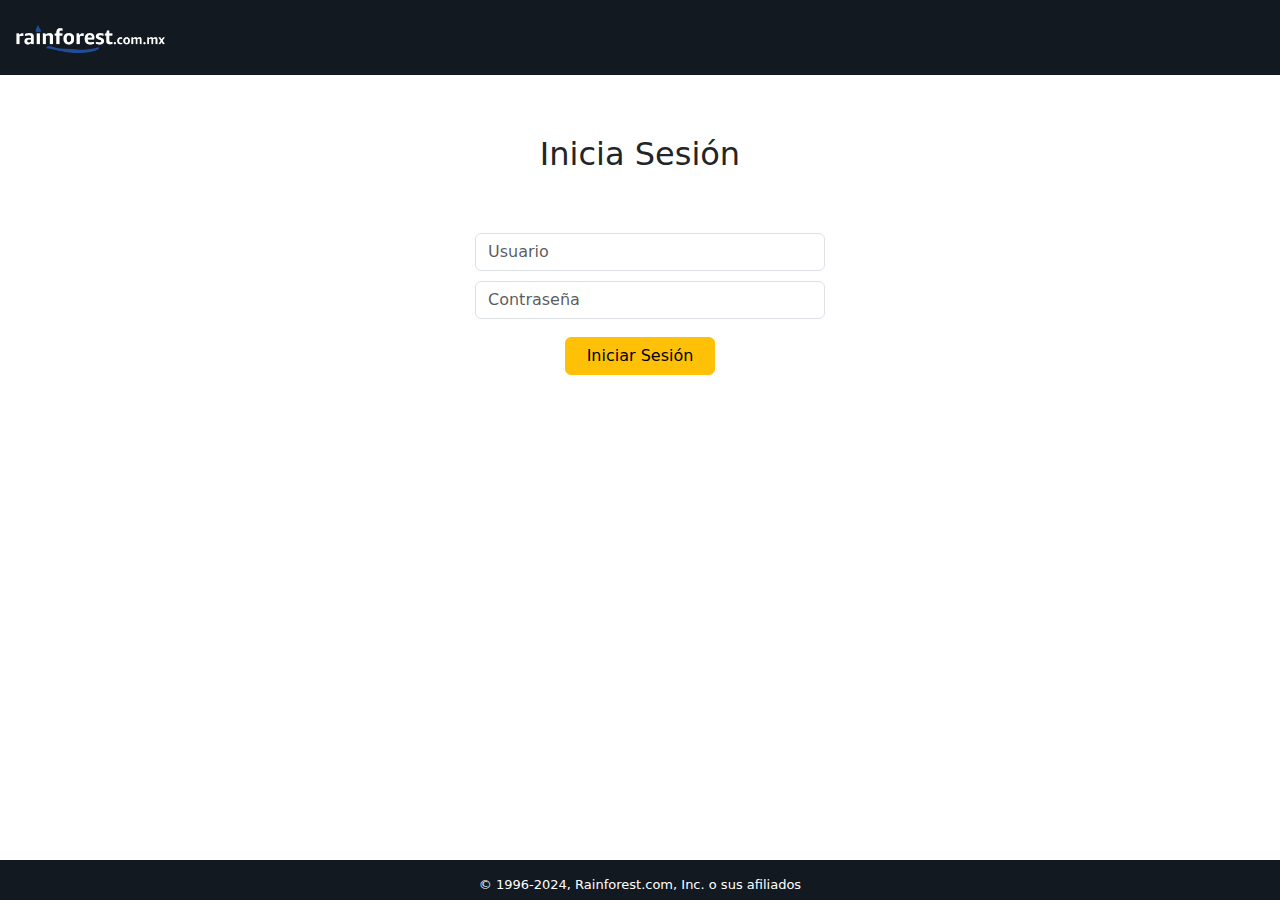
<file: index.html>
<!DOCTYPE html>
<html lang="en">

<head>
    <meta charset="UTF-8">
    <script src="js/loginScript.js"></script>
    <meta name="viewport" content="width=device-width, initial-scale=1.0">
    <title>Carrito</title>
    <link rel="stylesheet" href="css/checkoutStyles.css">
    <link rel="stylesheet" href="css/styles.css">
    <link rel="stylesheet" href="css/loginStyles.css">
    <link href="https://cdn.jsdelivr.net/npm/bootstrap@5.3.3/dist/css/bootstrap.min.css" rel="stylesheet"
        integrity="sha384-QWTKZyjpPEjISv5WaRU9OFeRpok6YctnYmDr5pNlyT2bRjXh0JMhjY6hW+ALEwIH" crossorigin="anonymous">
    <script src="https://cdn.jsdelivr.net/npm/bootstrap@5.3.3/dist/js/bootstrap.bundle.min.js"
        integrity="sha384-YvpcrYf0tY3lHB60NNkmXc5s9fDVZLESaAA55NDzOxhy9GkcIdslK1eN7N6jIeHz"
        crossorigin="anonymous"></script>
</head>

<body>
    <nav class="navbar justify-content-between navbar-custom">
        <a class="navbar-brand" href="index.html"><img src="img/rainforestw.png" alt=""></a>

    </nav>
    <div class="container">
        <center>
            <form id="loginArea">
                <h2>Inicia Sesión</h2>
                <input id="userInput" class="form-control" type="search" name="user" autocomplete="username" class="form-control" placeholder="Usuario">
                <input id="passwordInput" type="password" name="password" autocomplete="current-password" class="form-control" placeholder="Contraseña">
                <button id="loginButton" class="btn btn-warning mt-2">Iniciar Sesión</button>
            </form>
            <div id="errorArea" style="display: none;" class="alert alert-danger" role="alert">
                This is a danger alert—check it out!
            </div>
        </center>
    </div>




    <div id="foot">
        <footer>© 1996-2024, Rainforest.com, Inc. o sus afiliados</footer>
    </div>
</body>
</file>
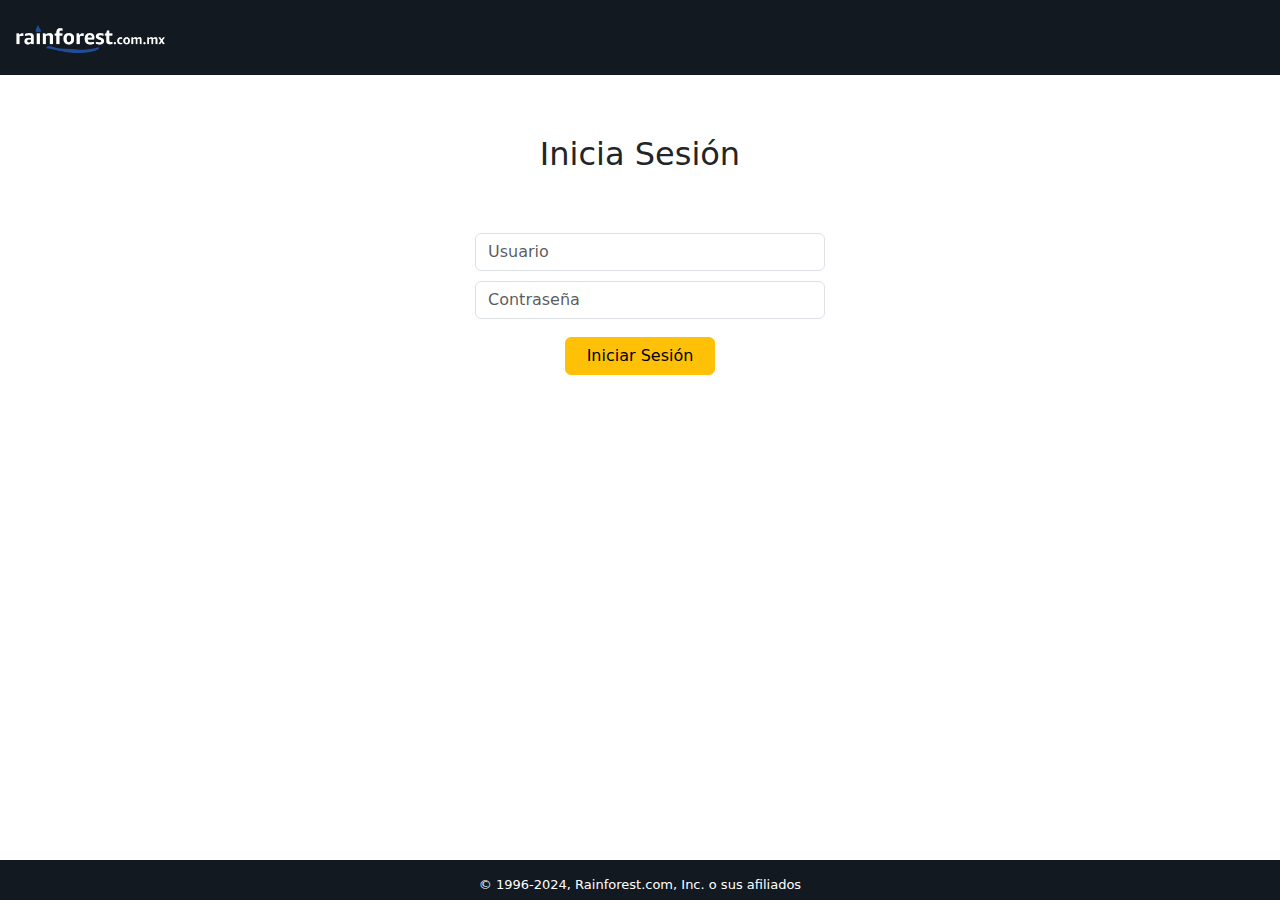
<file: checkout.html>
<!DOCTYPE html>
<html lang="en">
<head>
	<meta charset="UTF-8">
	<script src="js/checkoutScript.js"></script>
	<meta name="viewport" content="width=device-width, initial-scale=1.0">
	<title>Carrito</title>
    <link rel="stylesheet" href="css/checkoutStyles.css">
    <link rel="stylesheet" href="css/styles.css">
    <link href="https://cdn.jsdelivr.net/npm/bootstrap@5.3.3/dist/css/bootstrap.min.css" rel="stylesheet"
        integrity="sha384-QWTKZyjpPEjISv5WaRU9OFeRpok6YctnYmDr5pNlyT2bRjXh0JMhjY6hW+ALEwIH" crossorigin="anonymous">
    <script src="https://cdn.jsdelivr.net/npm/bootstrap@5.3.3/dist/js/bootstrap.bundle.min.js"
        integrity="sha384-YvpcrYf0tY3lHB60NNkmXc5s9fDVZLESaAA55NDzOxhy9GkcIdslK1eN7N6jIeHz"
        crossorigin="anonymous"></script>
</head>
<body>
    <nav class="navbar justify-content-between navbar-custom">
        <a class="navbar-brand" href="index.html"><img src="img/rainforestw.png" alt=""></a>
        <!-- <div class="btn-group">
            <div class="dropdown">
                <button id="categoriesButton" class="btn btn-secondary dropdown-toggle" type="button"
                    data-bs-toggle="dropdown" aria-expanded="false">
                    Todas las categorías
                </button>
                <ul class="dropdown-menu">
                    <li><a id="allItems" class="dropdown-item" href="#">Todo</a></li>
                    <div class="dropdown-divider"></div>
                    <li><a id="cdItems" class="dropdown-item" href="#">Albúms</a></li>
                    <li><a id="bookItems" class="dropdown-item" href="#">Libros</a></li>
                </ul>
            </div>
        </div>
        <input id="searchbar" class="form-control" type="search" placeholder="Search Rainforest.com.mx"
            aria-label="Search">
        <button id="searchbutton" class="btn btn-warning" type="submit"><img src="img/magnifying-glass-svgrepo-com.svg"
                alt=""></button> 
        </div> -->

    </nav>
    <div id="cartArea" class="container">
        <div id="cartArea"><h1>Carrito</h1>
            <table class="table  table-striped table-hover">
                <thead class="thead-dark">
                    <tr>
                        <th></th>
                        <th>Nombre</th>
                        <th>Cantidad</th>
                        <th>Precio</th>
                        <th>Subtotal</th>
                    </tr>
                </thead>
                <tbody id="tablaCarrito">
                    <!-- Aquí se agregarán las filas de la tabla con los resultados -->
                </tbody>
            </table>
        </div>
        <div id="subtotalArea" class="container">
            <p id="subTotal"></p>
            <input id="giftCB" type="checkbox"><span>Este pedido es un regalo</span><br>
            
        </div>
        <div id="buttons" class="container">
            <button class="btn btn-warning" id="botonPagar">Proceder al pago</button>
            <button class="btn btn-danger" id="botonBorrar">Limpiar Carrito</button>
        </div>
    </div>
    <div id="foot"><footer>© 1996-2024, Rainforest.com, Inc. o sus afiliados</footer></div>
	
    
</body>
</html>
</file>
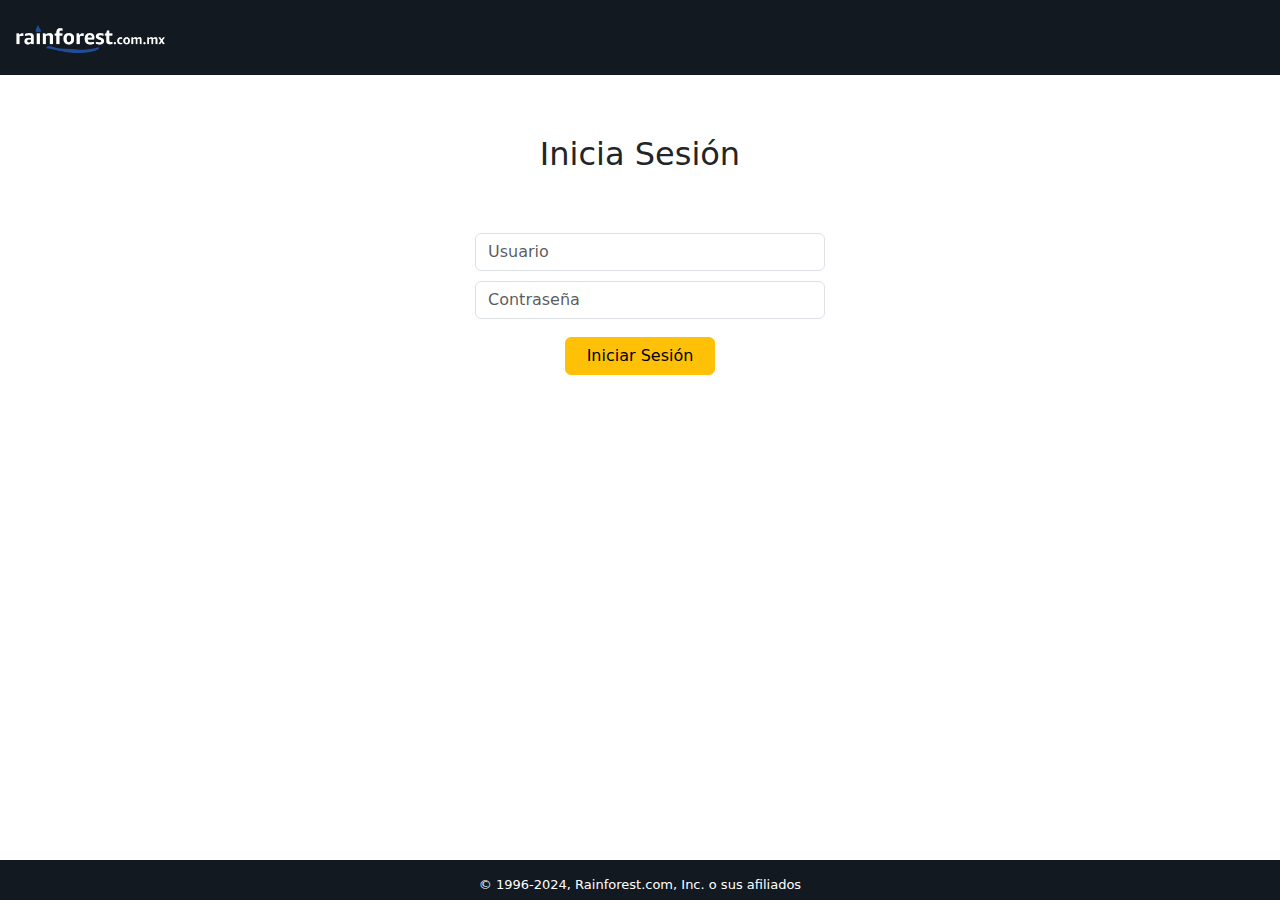
<file: payment.html>
<!DOCTYPE html>
<html lang="en">
<head>
	<meta charset="UTF-8">
	<script src="js/checkoutScript.js"></script>
	<meta name="viewport" content="width=device-width, initial-scale=1.0">
	<title>Carrito</title>
    <link rel="stylesheet" href="css/checkoutStyles.css">
    <link rel="stylesheet" href="css/styles.css">
    <script src="js/paymentScript.js"></script>
    <link href="https://cdn.jsdelivr.net/npm/bootstrap@5.3.3/dist/css/bootstrap.min.css" rel="stylesheet"
        integrity="sha384-QWTKZyjpPEjISv5WaRU9OFeRpok6YctnYmDr5pNlyT2bRjXh0JMhjY6hW+ALEwIH" crossorigin="anonymous">
    <script src="https://cdn.jsdelivr.net/npm/bootstrap@5.3.3/dist/js/bootstrap.bundle.min.js"
        integrity="sha384-YvpcrYf0tY3lHB60NNkmXc5s9fDVZLESaAA55NDzOxhy9GkcIdslK1eN7N6jIeHz"
        crossorigin="anonymous"></script>
</head>
<body>
    <nav class="navbar justify-content-between navbar-custom">
        <a class="navbar-brand" href="index.html"><img src="img/rainforestw.png" alt=""></a>
        <!-- <div class="btn-group">
            <div class="dropdown">
                <button id="categoriesButton" class="btn btn-secondary dropdown-toggle" type="button"
                    data-bs-toggle="dropdown" aria-expanded="false">
                    Todas las categorías
                </button>
                <ul class="dropdown-menu">
                    <li><a id="allItems" class="dropdown-item" href="#">Todo</a></li>
                    <div class="dropdown-divider"></div>
                    <li><a id="cdItems" class="dropdown-item" href="#">Albúms</a></li>
                    <li><a id="bookItems" class="dropdown-item" href="#">Libros</a></li>
                </ul>
            </div>
        </div>
        <input id="searchbar" class="form-control" type="search" placeholder="Search Rainforest.com.mx"
            aria-label="Search">
        <button id="searchbutton" class="btn btn-warning" type="submit"><img src="img/magnifying-glass-svgrepo-com.svg"
                alt=""></button> 
        </div> -->

    </nav>
	
    <center>
        <svg xmlns="http://www.w3.org/2000/svg" class="icon icon-tabler icon-tabler-circle-check-filled" width="100" height="100" viewBox="0 0 24 24" stroke-width="1.5" stroke="#00b341" fill="none" stroke-linecap="round" stroke-linejoin="round">
            <path stroke="none" d="M0 0h24v24H0z" fill="none"/>
            <path d="M17 3.34a10 10 0 1 1 -14.995 8.984l-.005 -.324l.005 -.324a10 10 0 0 1 14.995 -8.336zm-1.293 5.953a1 1 0 0 0 -1.32 -.083l-.094 .083l-3.293 3.292l-1.293 -1.292l-.094 -.083a1 1 0 0 0 -1.403 1.403l.083 .094l2 2l.094 .083a1 1 0 0 0 1.226 0l.094 -.083l4 -4l.083 -.094a1 1 0 0 0 -.083 -1.32z" stroke-width="0" fill="currentColor" />
          </svg>
        <h2>Gracias por su compra</h2>
        <a href="index.html"><button class="btn btn-warning mt-2">
            Seguir comprando</button>
        </a>
    </center>
    <div id="cartArea" class="container">
        <div id="cartArea">
            <table class="table  table-striped table-hover">
                <thead class="thead-dark">
                    <tr>
                        <th></th>
                        <th>Nombre</th>
                        <th>Cantidad</th>
                        <th>Precio</th>
                        <th>Subtotal</th>
                    </tr>
                </thead>
                <tbody id="tablaCarrito">
                    <!-- Aquí se agregarán las filas de la tabla con los resultados -->
                </tbody>
            </table>
        </div>
        <div id="subtotalArea" class="container">
            <p id="subTotal"></p>
            
        </div>
    </div>
    <div id="foot"><footer>© 1996-2024, Rainforest.com, Inc. o sus afiliados</footer></div>
</body>
</html>
</file>
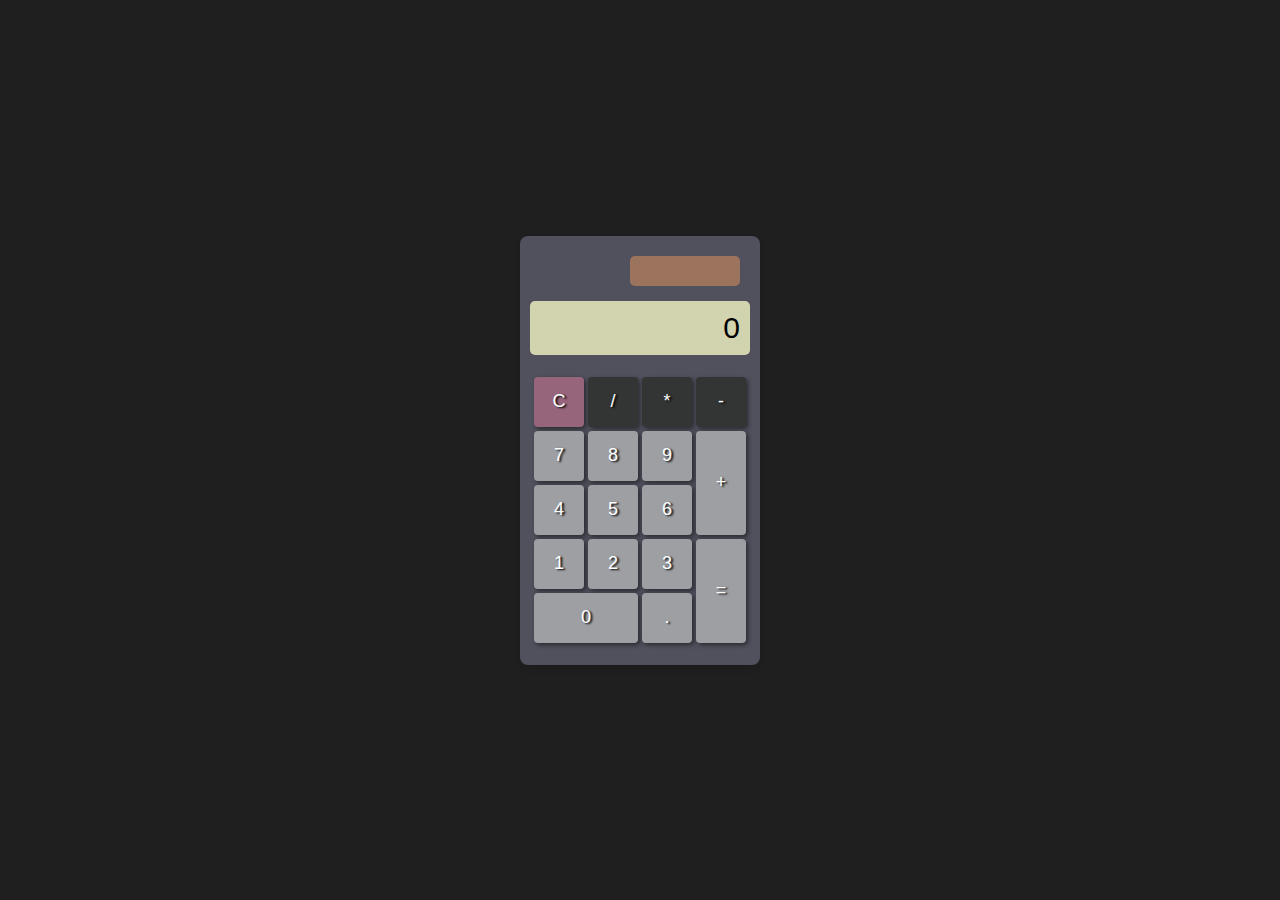
<file: html/calculator.html>
<!DOCTYPE html>
<html lang="es">

<head>
    <meta charset="UTF-8">
    <meta name="viewport" content="width=device-width, initial-scale=1.0">
    <title>Calculadora</title>
    <link rel="stylesheet" href="../css/calculadoraStyles.css">
</head>

<body>
    <div class="calculator">
        <div id="cellContainer">
            <div class="cells"></div>
        </div>
        
        <div class="display">0</div>
        <div class="buttons">
            <div class="operations">
                <button id="clear" class="secondaryButton">C</button>
                <button class="secondaryButton">/</button>
                <button class="secondaryButton">*</button>
                <button class="secondaryButton">-</button>
            </div>
            <div class="adjustableSection">
                <div class="digits">
                    <div class="row">
                        <button>7</button>
                        <button>8</button>
                        <button>9</button>
                    </div>
                    <div class="row">
                        <button>4</button>
                        <button>5</button>
                        <button>6</button>
                    </div>
                    <div class="row">
                        <button>1</button>
                        <button>2</button>
                        <button>3</button>
                    </div>
                    <div class="row">
                        <button class="longButton">0</button>
                        <button>.</button>
                    </div>
                </div>
                <div class="mainOperations">
                    <button class="tallButton">+</button>
                    <button class="tallButton">=</button>
                </div>
            </div>
        </div>
    </div>
    <script src="../js/calculatorScript.js"></script>
</body>

</html>
</file>
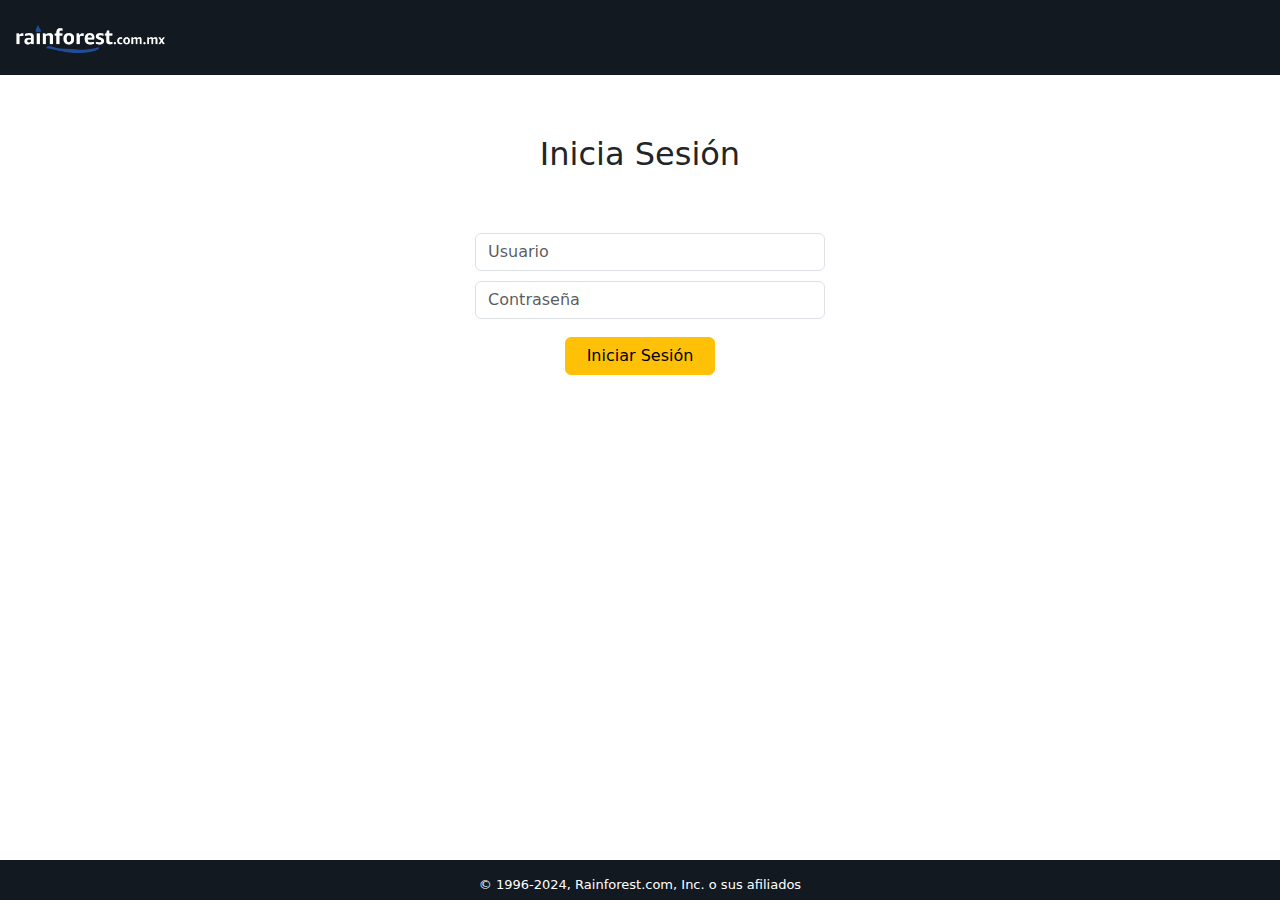
<file: html/catalog.html>
<!DOCTYPE html>
<html lang="en">

<head>
	<meta charset="UTF-8">
	<script src="../js/catalogScript.js"></script>
	<meta name="viewport" content="width=device-width, initial-scale=1.0">
	<title>Catálogo de Productos | rainforest</title>
	<link rel="stylesheet" href="../css/styles.css">
	<link rel="stylesheet" href="../css/catalogStyles.css">
	<link href="https://cdn.jsdelivr.net/npm/bootstrap@5.3.3/dist/css/bootstrap.min.css" rel="stylesheet"
		integrity="sha384-QWTKZyjpPEjISv5WaRU9OFeRpok6YctnYmDr5pNlyT2bRjXh0JMhjY6hW+ALEwIH" crossorigin="anonymous">
	<script src="https://cdn.jsdelivr.net/npm/bootstrap@5.3.3/dist/js/bootstrap.bundle.min.js"
		integrity="sha384-YvpcrYf0tY3lHB60NNkmXc5s9fDVZLESaAA55NDzOxhy9GkcIdslK1eN7N6jIeHz"
		crossorigin="anonymous"></script>
</head>

<body>
	<nav class="navbar justify-content-between navbar-custom">
		<a class="navbar-brand" href="../index.html"><img src="../img/rainforestw.png" alt=""></a>

	</nav>
	<div class="container">
		<h2>Catálogo de Productos</h2>
		<div id="searchArea">
			<input id="searchbar" class="search" class="form-control" type="search" placeholder="Buscar producto...">
		</div>
		<div>
			<a href="newProduct.html"><button class="btn btn-success">Agregar Nuevo</button></a>
		</div>
		<div id="productsArea">
			<!-- Product Cards go here -->
		</div>
	</div>


	

	<div id="foot">
		<footer>© 1996-2024, Rainforest.com, Inc. o sus afiliados</footer>
	</div>
</body>
</file>
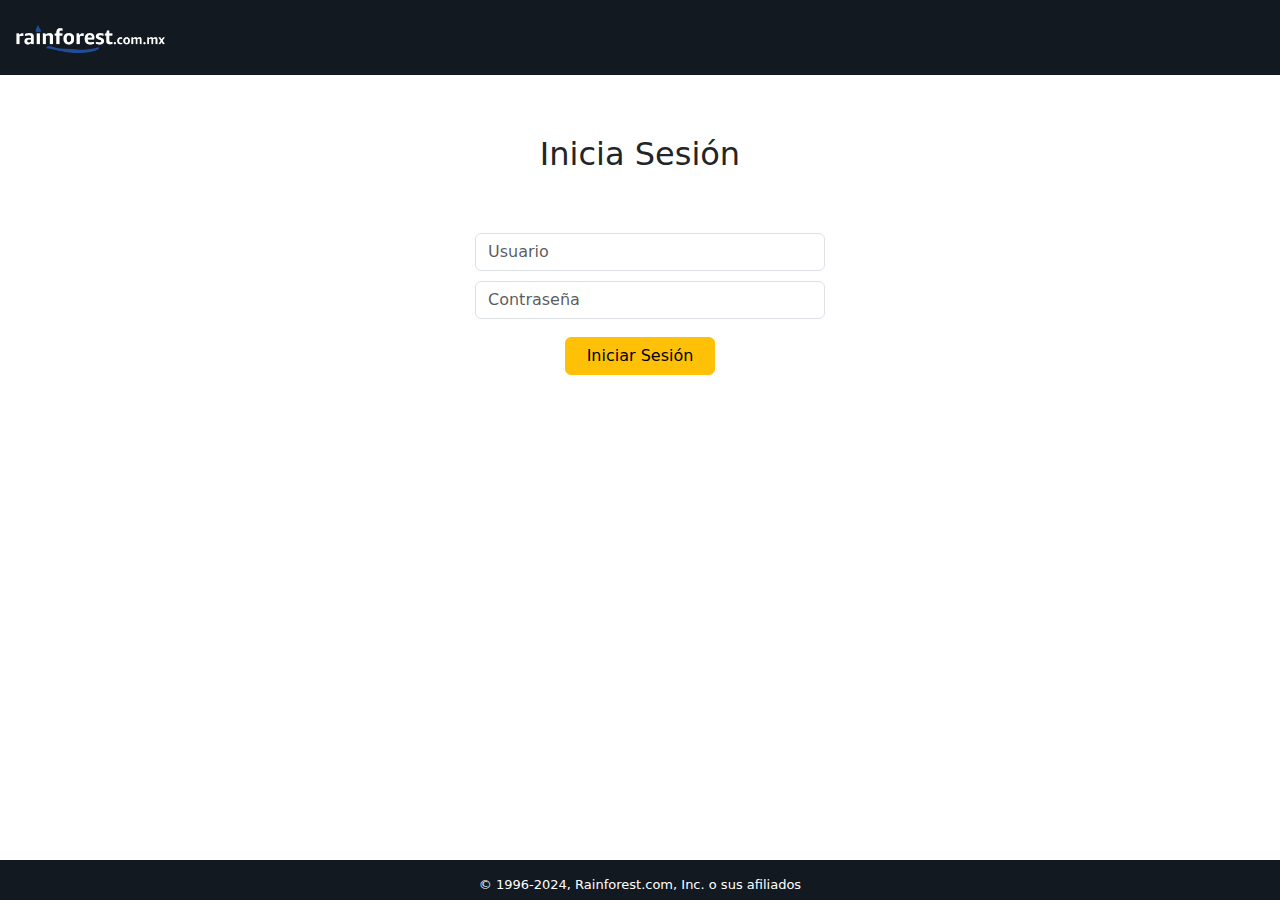
<file: html/checkout.html>
<!DOCTYPE html>
<html lang="en">
<head>
	<meta charset="UTF-8">
	<script src="../js/checkoutScript.js"></script>
	<meta name="viewport" content="width=device-width, initial-scale=1.0">
	<title>Carrito | rainforest</title>
    <link rel="stylesheet" href="../css/checkoutStyles.css">
    <link rel="stylesheet" href="../css/styles.css">
    <link href="https://cdn.jsdelivr.net/npm/bootstrap@5.3.3/dist/css/bootstrap.min.css" rel="stylesheet"
        integrity="sha384-QWTKZyjpPEjISv5WaRU9OFeRpok6YctnYmDr5pNlyT2bRjXh0JMhjY6hW+ALEwIH" crossorigin="anonymous">
    <script src="https://cdn.jsdelivr.net/npm/bootstrap@5.3.3/dist/js/bootstrap.bundle.min.js"
        integrity="sha384-YvpcrYf0tY3lHB60NNkmXc5s9fDVZLESaAA55NDzOxhy9GkcIdslK1eN7N6jIeHz"
        crossorigin="anonymous"></script>
</head>
<body>
    <nav class="navbar justify-content-between navbar-custom">
        <a class="navbar-brand" href="landing.html"><img src="../img/rainforestw.png" alt=""></a>
        <!-- <div class="btn-group">
            <div class="dropdown">
                <button id="categoriesButton" class="btn btn-secondary dropdown-toggle" type="button"
                    data-bs-toggle="dropdown" aria-expanded="false">
                    Todas las categorías
                </button>
                <ul class="dropdown-menu">
                    <li><a id="allItems" class="dropdown-item" href="#">Todo</a></li>
                    <div class="dropdown-divider"></div>
                    <li><a id="cdItems" class="dropdown-item" href="#">Albúms</a></li>
                    <li><a id="bookItems" class="dropdown-item" href="#">Libros</a></li>
                </ul>
            </div>
        </div>
        <input id="searchbar" class="form-control" type="search" placeholder="Search Rainforest.com.mx"
            aria-label="Search">
        <button id="searchbutton" class="btn btn-warning" type="submit"><img src="img/magnifying-glass-svgrepo-com.svg"
                alt=""></button> 
        </div> -->

    </nav>
    <center><div id="cartArea" class="container">
        <div id="cartArea"><h1>Carrito</h1>
            <table class="table  table-striped table-hover">
                <thead class="thead-dark">
                    <tr>
                        <th></th>
                        <th>Nombre</th>
                        <th>Cantidad</th>
                        <th>Precio</th>
                        <th>Subtotal</th>
                        <th></th>
                    </tr>
                </thead>
                <tbody id="tablaCarrito">
                    <!-- Aquí se agregarán las filas de la tabla con los resultados -->
                </tbody>
            </table>
        </div>
        <div id="subtotalArea" class="container">
            <p id="subTotal"></p>
            <input id="giftCB" type="checkbox"><span>Este pedido es un regalo</span><br>
            
        </div>
        <div id="buttons" class="container">
            <button class="btn btn-warning" id="botonPagar">Proceder al pago</button>
            <button class="btn btn-danger" id="botonBorrar">Limpiar Carrito</button>
        </div>
    </div>
</center>
    
    <div id="foot"><footer>© 1996-2024, Rainforest.com, Inc. o sus afiliados</footer></div>
	
    
</body>
</html>
</file>
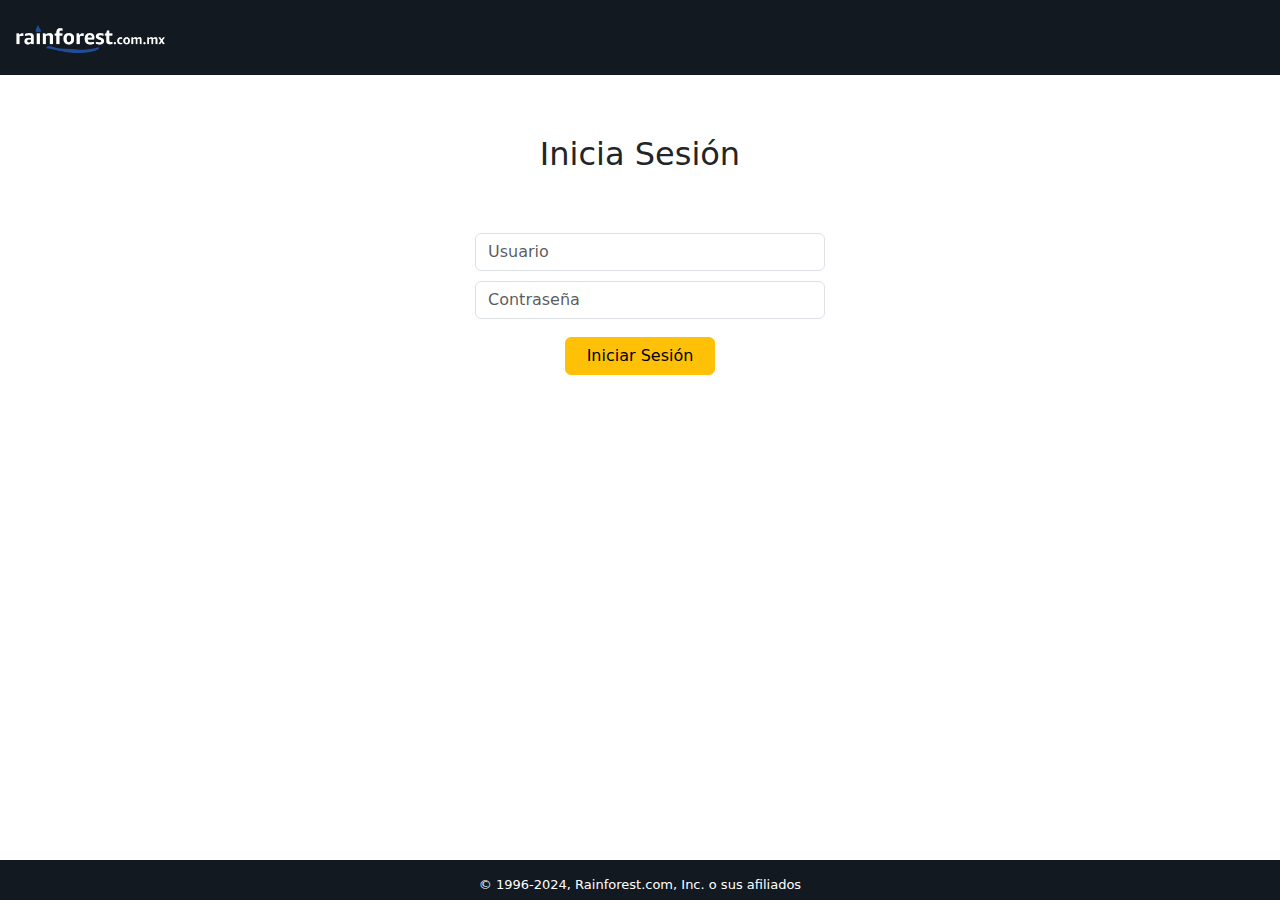
<file: html/landing.html>
<!DOCTYPE html>
<html lang="es">

<head>
    <meta charset="UTF-8">
    <meta name="viewport" content="width=device-width, initial-scale=1.0">
    <title>rainforest</title>
    <link rel="stylesheet" href="../css/styles.css">
    <link rel="icon" href="../img/logo.png">
    <script src="../js/script.js"></script>
    <link href="https://cdn.jsdelivr.net/npm/bootstrap@5.3.3/dist/css/bootstrap.min.css" rel="stylesheet"
        integrity="sha384-QWTKZyjpPEjISv5WaRU9OFeRpok6YctnYmDr5pNlyT2bRjXh0JMhjY6hW+ALEwIH" crossorigin="anonymous">
    <script src="https://cdn.jsdelivr.net/npm/bootstrap@5.3.3/dist/js/bootstrap.bundle.min.js"
        integrity="sha384-YvpcrYf0tY3lHB60NNkmXc5s9fDVZLESaAA55NDzOxhy9GkcIdslK1eN7N6jIeHz"
        crossorigin="anonymous"></script>
</head>

<body>
    <nav class="navbar justify-content-between navbar-custom">

        <a class="navbar-brand"><img src="../img/rainforestw.png" alt=""></a>
        <div id="searchArea" class="row align-items-center">
            <div class="col-auto px-0">
                <div class="btn-group">
                    <div class="dropdown">
                        <button id="categoriesButton" class="btn btn-secondary dropdown-toggle" type="button"
                            data-bs-toggle="dropdown" aria-expanded="false">
                            Todas las categorías
                        </button>
                        <ul class="dropdown-menu">
                            <li><a id="allItems" class="dropdown-item" href="#">Todo</a></li>
                            <div class="dropdown-divider"></div>
                            <li><a id="cdItems" class="dropdown-item" href="#">Albúms</a></li>
                            <li><a id="bookItems" class="dropdown-item" href="#">Libros</a></li>
                        </ul>
                    </div>
                </div>
            </div>
            <div class="col px-0">
                <input id="searchbar" class="form-control" type="search" placeholder="Buscar Rainforest.com.mx"
                    aria-label="Search">
            </div>

            <div class="col-auto px-0">
                <button id="searchbutton" class="btn btn-warning" type="submit">
                    <img src="../img/magnifying-glass-svgrepo-com.svg" alt="">
                </button>
            </div>
        </div>
        <div class="btn-group">
            <button id="userButton" class="btn" type="button" data-bs-toggle="dropdown" aria-expanded="false">
                <!-- User Name  -->
            </button>
            <div id="userDropdown" class="dropdown-menu dropdown-menu-end">
                <!-- Use dropdown-menu-end to align to the end -->
                <div id="userOptions">
                    <!-- The User options appear hear based on user type -->

                </div>

                <a id="myBtn" class="dropdown-item" href="#">
                    <span>Calculadora</span>
                </a>
                <div class="dropdown-divider"></div>
                <a id="logoutButton" class="dropdown-item" href="#">
                    <span>Cerrar Sesión</span>
                </a>
            </div>
        </div>
        </div>
        <div id="containerCart">
            <div id="cartGroup" class="btn-group">
                <button id="cart" class="btn btn-secondary" type="button" data-bs-toggle="dropdown"
                    aria-expanded="false">
                    0
                </button>
                <div class="dropdown-menu dropdown-menu-end"> <!-- Use dropdown-menu-end to align to the end -->
                    <div id="cartItems">

                    </div>
                    <div class="dropdown-divider"></div>
                    <a class="dropdown-item" href="#">
                        <div class="d-flex justify-content-between">
                            <span>Total</span>
                            <b><span id="totalSpan">$0.00</span></b>
                        </div>
                    </a>
                    <div id="checkoutArea">
                        <a href="checkout.html">
                            <button id="checkoutButton" class="btn btn-warning mt-2">Pagar</button>
                        </a>
                    </div>

                </div>
            </div>
        </div>
    </nav>

    <!-- The Modal -->
    <div id="myModal" class="modal">
        <!-- Modal content -->
        <div class="modal-content">
            <div class="modal-header">
                <span class="close">&times;</span>
                <h2>Calculadora</h2>
            </div>
            <div class="modal-body">
                <p><iframe src="calculator.html"></iframe></p>
            </div>
            <div class="modal-footer">
                <h3></h3>
            </div>
        </div>

    </div>
    <div class="container" id="catalogo-container">
        <div class="row" id="catalogo">
            <!-- Card containers will be dynamically generated here -->
        </div>
    </div>

    <div id="foot">
        <footer>© 1996-2024, Rainforest.com, Inc. o sus afiliados</footer>
    </div>
</body>

</html>
</file>
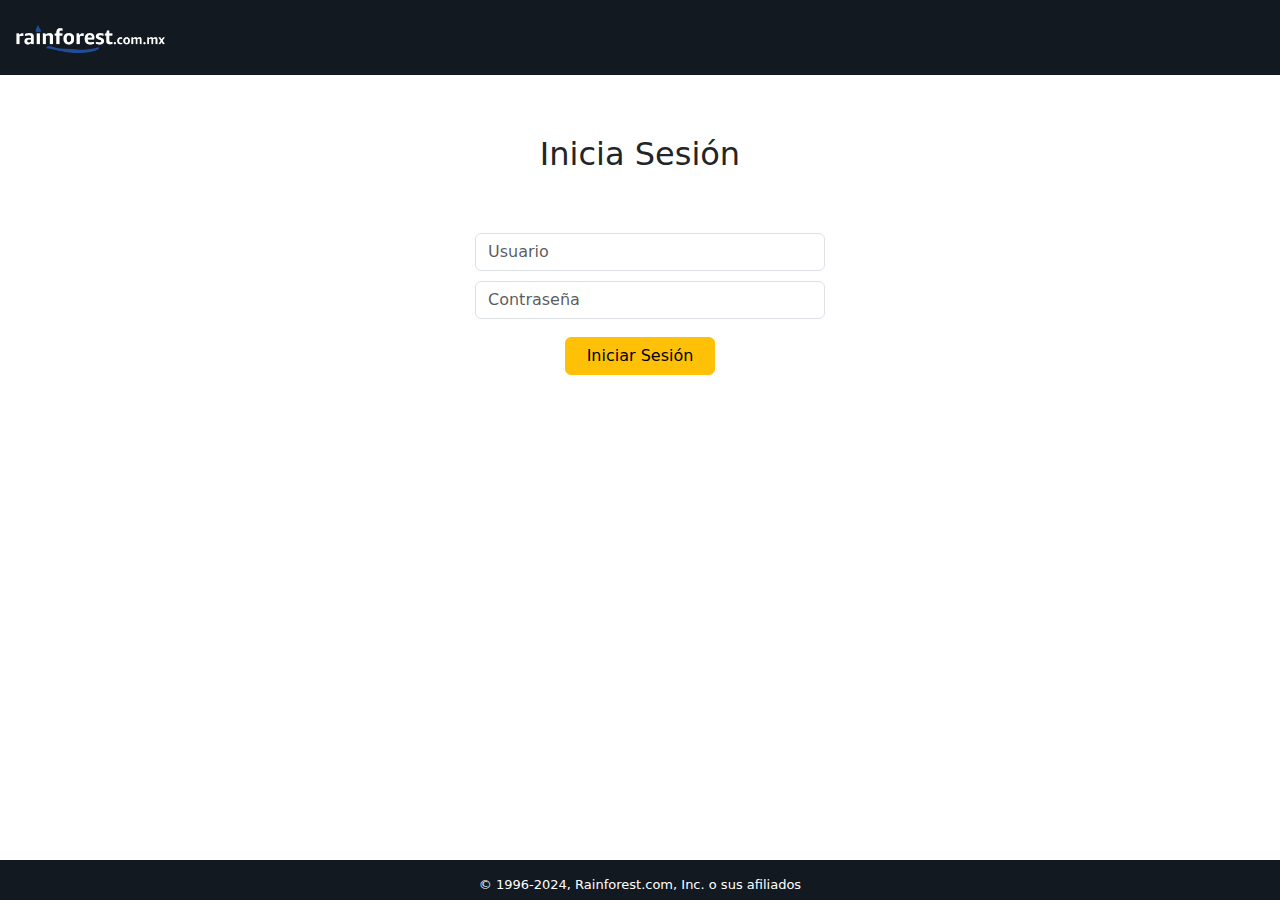
<file: html/newProduct.html>
<!DOCTYPE html>
<html lang="en">

<head>
	<meta charset="UTF-8">
	<script src="../js/newItemScript.js"></script>
	<meta name="viewport" content="width=device-width, initial-scale=1.0">
	<title>Nuevo Producto | rainforest</title>
	<link rel="stylesheet" href="../css/styles.css">
	<link rel="stylesheet" href="../css/catalogStyles.css">
	<link href="https://cdn.jsdelivr.net/npm/bootstrap@5.3.3/dist/css/bootstrap.min.css" rel="stylesheet"
		integrity="sha384-QWTKZyjpPEjISv5WaRU9OFeRpok6YctnYmDr5pNlyT2bRjXh0JMhjY6hW+ALEwIH" crossorigin="anonymous">
	<script src="https://cdn.jsdelivr.net/npm/bootstrap@5.3.3/dist/js/bootstrap.bundle.min.js"
		integrity="sha384-YvpcrYf0tY3lHB60NNkmXc5s9fDVZLESaAA55NDzOxhy9GkcIdslK1eN7N6jIeHz"
		crossorigin="anonymous"></script>
</head>

<body>
	<nav class="navbar justify-content-between navbar-custom">
		<a class="navbar-brand" href="../index.html"><img src="../img/rainforestw.png" alt=""></a>
		<button id="backButton" class="btn btn-primary">Volver a Catálogo</button>
	</nav>
	<div class="container">
		<h2>Nuevo Producto</h2>
		<div class="card">
			<div class="card-body">
				<table class="table">
					<tbody>
						<tr>
							<td class="coverSection"><img id="imageShown" src=""></th>
							<td>
								<div>
									<span>Nombre de Producto</span>
									<input id="nameField" class="form-control" type="text" placeholder="Nombre de Producto">
								</div>
								<div>
									<span>Autor o Artista</span>
									<input id="authorField" class="form-control" type="text" placeholder="Autor o Artista">
									
								</div>
								<div>
									<span>Imagen</span>
									<input id="imageField" class="form-control" type="text" placeholder="URL de imagen">
								</div>
								<div>
									<span>Precio</span>
									<input id="priceField" class="form-control" type="number" step="any" placeholder="Precio">
								</div>
								<div>
									<div class="dropdown">
										<span>Tipo</span>
										<button id="typeButton" class="btn btn-secondary dropdown-toggle" type="button"
											data-bs-toggle="dropdown" aria-expanded="false">Álbum</button>
										<ul id="typeMenu" class="dropdown-menu">
											<li><a id="typeAlbum" class="dropdown-item" href="#">Álbum</a></li>
											<li><a id="typeBook" class="dropdown-item" href="#">Libro</a></li>
										</ul>
									</div>
								</div>
							</td>
						</tr>
					</tbody>
				</table>
				<div class="productCatalogButtons">
				<button id="saveButton" class="saveButton btn btn-primary">Guardar</button>
				</div>
			</div>
		</div>
	</div>




	<div id="foot">
		<footer>© 1996-2024, Rainforest.com, Inc. o sus afiliados</footer>
	</div>
</body>
</file>
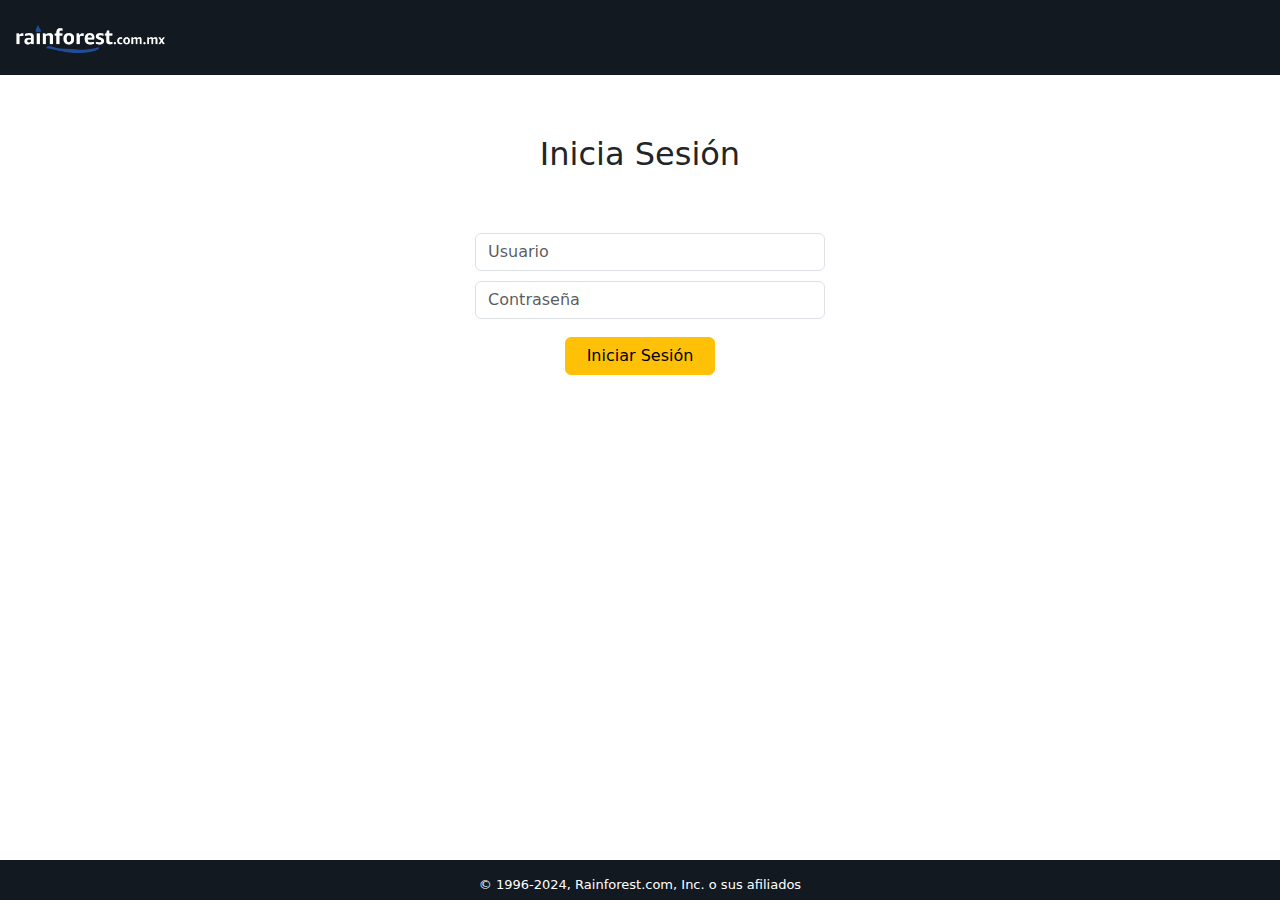
<file: html/ticket.html>
<!DOCTYPE html>
<html lang="en">
<head>
	<meta charset="UTF-8">
	<script src="../js/ticketScript.js"></script>
	<meta name="viewport" content="width=device-width, initial-scale=1.0">
	<title>Ticket | rainforest</title>
    <link rel="stylesheet" href="../css/checkoutStyles.css">
    <link rel="stylesheet" href="../css/styles.css">
    <link href="https://cdn.jsdelivr.net/npm/bootstrap@5.3.3/dist/css/bootstrap.min.css" rel="stylesheet"
        integrity="sha384-QWTKZyjpPEjISv5WaRU9OFeRpok6YctnYmDr5pNlyT2bRjXh0JMhjY6hW+ALEwIH" crossorigin="anonymous">
    <script src="https://cdn.jsdelivr.net/npm/bootstrap@5.3.3/dist/js/bootstrap.bundle.min.js"
        integrity="sha384-YvpcrYf0tY3lHB60NNkmXc5s9fDVZLESaAA55NDzOxhy9GkcIdslK1eN7N6jIeHz"
        crossorigin="anonymous"></script>
</head>
<body>
    <nav class="navbar justify-content-between navbar-custom">
        <a class="navbar-brand" href="landing.html"><img src="../img/rainforestw.png" alt=""></a>
        <!-- <div class="btn-group">
            <div class="dropdown">
                <button id="categoriesButton" class="btn btn-secondary dropdown-toggle" type="button"
                    data-bs-toggle="dropdown" aria-expanded="false">
                    Todas las categorías
                </button>
                <ul class="dropdown-menu">
                    <li><a id="allItems" class="dropdown-item" href="#">Todo</a></li>
                    <div class="dropdown-divider"></div>
                    <li><a id="cdItems" class="dropdown-item" href="#">Albúms</a></li>
                    <li><a id="bookItems" class="dropdown-item" href="#">Libros</a></li>
                </ul>
            </div>
        </div>
        <input id="searchbar" class="form-control" type="search" placeholder="Search Rainforest.com.mx"
            aria-label="Search">
        <button id="searchbutton" class="btn btn-warning" type="submit"><img src="img/magnifying-glass-svgrepo-com.svg"
                alt=""></button> 
        </div> -->

    </nav>
	
    <center>
        <svg xmlns="http://www.w3.org/2000/svg" class="icon icon-tabler icon-tabler-circle-check-filled" width="100" height="100" viewBox="0 0 24 24" stroke-width="1.5" stroke="#00b341" fill="none" stroke-linecap="round" stroke-linejoin="round">
            <path stroke="none" d="M0 0h24v24H0z" fill="none"/>
            <path d="M17 3.34a10 10 0 1 1 -14.995 8.984l-.005 -.324l.005 -.324a10 10 0 0 1 14.995 -8.336zm-1.293 5.953a1 1 0 0 0 -1.32 -.083l-.094 .083l-3.293 3.292l-1.293 -1.292l-.094 -.083a1 1 0 0 0 -1.403 1.403l.083 .094l2 2l.094 .083a1 1 0 0 0 1.226 0l.094 -.083l4 -4l.083 -.094a1 1 0 0 0 -.083 -1.32z" stroke-width="0" fill="currentColor" />
          </svg>
        <h2>Gracias por su compra</h2>
        <a href="landing.html"><button class="btn btn-warning mt-2">
            Seguir comprando</button>
        </a>
    </center>
    <div id="cartArea" class="container">
        <div id="cartArea">
            <table class="table  table-striped table-hover">
                <thead class="thead-dark">
                    <tr>
                        <th></th>
                        <th>Nombre</th>
                        <th>Cantidad</th>
                        <th>Precio</th>
                        <th>Subtotal</th>
                    </tr>
                </thead>
                <tbody id="tablaCarrito">
                    <!-- Aquí se agregarán las filas de la tabla con los resultados -->
                </tbody>
            </table>
        </div>
        <div id="subtotalArea" class="container">
            <p id="subTotal"></p>
            
        </div>
    </div>
    <div id="foot"><footer>© 1996-2024, Rainforest.com, Inc. o sus afiliados</footer></div>
</body>
</html>
</file>
<file: css/checkoutStyles.css>
.cartImg{
	max-height: 50px;
}

#giftCB{
	margin-right: 10px;
	padding-top: 10px;
	margin-bottom: 20px;
}

#botonPagar{
	padding-left: 80px;
	padding-right: 80px;
	margin-bottom: 20px;
	width: 100%;
	filter: drop-shadow(1px 1px 2px #000000);
}

.container{
	margin: 10px;
	padding: 10px;
}

#checkoutArea{
    padding-left: 200px;
    color: white;
}

#checkoutButton{
    padding-left: 25px;
    padding-right: 25px;
}

#botonBorrar{
    margin-bottom: 60px;
	width: 200px;
}

#buttons{
	text-align: center;
}

#cartArea{
	padding: 15px;
}

.navbar{
	height: 75px;
}

h2{
	text-align: center;
	padding: 50px;
}

.footer {
	position: fixed;
	left: 0;
	bottom: 0;
	width: 100%;
	background-color: red;
	color: white;
	text-align: center;
  }
</file>
<file: css/styles.css>
/* General */
.navbar-custom {
    background-color: #131921;
    min-height: 70px;
}

.navbar-brand img {
    width: 150px;
    margin-left: 15px;
}

.btn-warning img {
    max-height: 20px;
}

.btn, .btn-secondary,.btn-group,#cart,#cartGroup{
    margin: 0px;
    padding: 0px;
}

button#cart.btn.btn-secondary{
    margin: 0px;
    padding: 0px;
}

nav.navbar.justify-content-between.navbar-custom{
    margin: 0px;
    padding: 0px;
}


/* Item cards related */
#catalogo {
    padding: 15px;
    display: grid;
    grid-template-columns: repeat(auto-fill, minmax(160px, 1fr));
    grid-gap: 5px 20px;
    grid-auto-flow: dense; /* Ensure that remaining items fill in the gaps */
}

.card{
    align-items: center;
}

.card img {
    padding: 4px;
    height: 179px;    
    width: auto;
    align-self: center;
}

.card-text{
    font-size: x-large;
}

.card-body,
.input-group,
.container {
    margin: 0px;
    padding: 0px;
}

.card-title,
.card-text,.card-author { /* Impide que la tarjeta tenga un titulo largo */
    text-overflow: ellipsis;
    overflow: hidden;
    width: 160px;
    white-space: nowrap;
}

.card-container {
    width: 200px;
    height: 440px;
    margin: 0px;
    padding: 10px;
    float: left;
}

.card-title, .card-author,.card-text{
    padding: 0px;
    margin: 2px;
}

.card-text{
    font-weight: bold;
}

.form-control {
    flex: 1;
    margin-right: 10px;
}

.card-price {
    position: relative;
    font-size: x-large;
    font-weight: 600;
    margin-left: 2px;
}

/* Makes the cent appear on the top and smaller */
.cents {
    position: absolute;
    top: 0.4em; 
    font-size: small;
    font-weight: 400;
    margin-left: 2px;
}

/* Categories Dropdown Menu */
#categoriesButton{
    border-top-right-radius: 0px;
    border-bottom-right-radius: 0px;
    font-size: small;
    height: 38px;
}



/* Search Bar related */
#searchbar{
    border-radius: 0px;
    margin-right: 0px;
}

#searchbutton{
    border-top-left-radius: 0px; /*This makes the search elements be square to each other*/
    border-bottom-left-radius: 0px;
    margin-left: 0px;
    width: 50px;
}

#searchArea{
    width: calc(100% - 320px); /* Makes the search bar fill the space*/
}


/* Footer specific */
#foot{
    height: 40px;
    padding: 15px;
    background-color: #131921;
    text-align: center;
    color: white;
    position: fixed;
    font-size: small;
    left: 0;
    bottom: 0;
    width: 100%;
    display: block;
}



/* User Menu related */
#userArea{
    width: 50px;
    margin: 5px;
}

#userDropdown{
    width: 50px;
}
#userButton{
    border-radius: 0px;
    margin-left: 0px;
    margin-right: 0px;
    color: white;
    border-width: 0px; /*Removes outline from button*/
}




/* Cart Related */
#containerCart {
    display: flex;
    align-items: center; /* Vertically center items */
    justify-content: center; /* Horizontally center items */
    height: 60px;
}

#totalCart{
    text-align: right;
}

#cart {
    color: #e9810b;
    background: url('../img/icons8-shopping-cart-96.png');
    background-position: center;
    background-repeat: no-repeat;
    background-size: contain;
    height: 50px;
    width: 55px;
    display: inline-block; /* Remove the table-cell display */
    line-height: 20px; /* Vertically center the text */
    text-align: center; /* Horizontally center the text */
    font-weight: bold;
    border: none;
    margin-left: 15px;
    margin-right: 5px;
}

.cartItem img{
    height: 50px;
    padding-left: 10px;
    padding-top: 5px;
    padding-bottom: 5px;
}

.dropdown-menu {
    width: 300px;
}

#categoriesButton{
    width: 150px;
}

.cartDeleteButton{
    border: 0px; 
    background-color: transparent;
}

.cartDeleteButton img{
    width: 30px; 
    height:30px
}

.cartItem{
    width: 280px; display: flex; align-items: center;
}

#checkoutButton{
    float: right;
    margin-right: 20px;
}



/* Add space to prevent total from not being displayed */
#subtotalArea{
	margin-top: 100px;
    margin-bottom: 50px;
}

iframe{
    height: 500px;
}




/* Responsiveness */
@media (max-width: 600px) {
    /* Makes the elements be in different rows */
    #searchArea,
    #containerCart {
        display: block;
        width: 100%;
        margin-left: 10px;
        margin-right: 10px;
    }

    /* Makes the categories fill the width */
    #categoriesButton,.dropdown,.btn-group{
        width: 100%;
    }
    
    /* Makes the corners rounded since the search elements aren't next to each other */
    #searchbar,#categoriesButton,.dropdown,.btn-group{
        border-radius: 5px;
        margin-right: 0px;
        margin-top: 5px;
    }
    
    /* Makes the searchButton fill the width and round */
    #searchbutton{
        border-radius: 5px;
        width: 100%;
        margin-top: 5px;
    }
}
</file>
<file: css/loginStyles.css>
/* Login Page specific */
#loginArea{
    max-width: 350px;
}

#loginArea *{
    margin: 10px;
}

#loginButton{
    width: 150px;
}
</file>
<file: css/calculadoraStyles.css>
@import url('https://fonts.cdnfonts.com/css/seven-segment');
@import url('https://fonts.cdnfonts.com/css/eurostile-2');

:root{
    --buttonSize: 50px;
    --longButtonWidth: 104px;
    --doubleButton: 104px;
}

/* styles.css */
body {
    background-color: #1f1f1f;
    display: flex;
    justify-content: center;
    align-items: center;
    height: 100vh;
    margin: 0;
}

.calculator {
    background-color: #51515e;
    border-radius: 8px;
    width: 200px;
    padding: 20px;
    box-shadow: 0 4px 6px rgba(0, 0, 0, 0.1);
    display: flex;
    flex-direction: column;
    align-items: center;
    font-family: 'Eurostile', sans-serif;
}

#cellContainer{
    background-color: transparent;
    display: flex;
    justify-content: flex-end;
    margin: 0;
    padding: 0;
    width: 100%;
}
.cells {
    background-color: #9c745e;
    width: 40%;
    padding: 15px;
    margin-bottom: 15px;
    border-radius: 5px;
}

.display {
    background-color: #d2d4b0;
    color: black;
    font-size: 30px;
    width: 100%;
    padding: 10px;
    text-align: right;
    border: none;
    outline: none;
    margin-bottom: 20px;
    border-radius: 5px;
    font-family: 'Seven Segment', sans-serif;
}


.row {
    display: grid;
    grid-template-columns: repeat(3, 1fr);
}

.adjustableSection{
    display: grid;
    grid-template-columns: repeat(2, 1fr);
}

.operations{
    display: grid;
    grid-template-columns: repeat(4, 1fr);
}

.mainOperations{
    display: grid;
    grid-template-columns: repeat(1, 1fr);
}

button {
    width: var(--buttonSize);
    height: var(--buttonSize);
    background-color: #9d9fa2;
    font-size: 18px;
    padding: 12px;
    margin: 2px;
    border: none;
    border-radius: 4px;
    cursor: pointer;
    color: white;
    font-family: 'Eurostile', sans-serif;
    text-shadow: 2px 1px 2px black;
    box-shadow: 2px 2px 4px #2a2a31;
}

#clear{
    background-color: #96657b;
}

.longButton{
    width: var(--longButtonWidth);
    height: var(--buttonSize);
}

.tallButton{
    width: var(--buttonSize);
    height: var(--doubleButton);
}
.secondaryButton{
    background-color: #333434;
    
}
button:hover {
    background-color: #555;
}
</file>
<file: css/catalogStyles.css>
#searchArea{
	width: 100%;
}

#searchArea input, .productCatalogButtons,.card,.card-body{
	width: 100%;
	margin-top: 10px;
	margin-bottom: 10px;
}

.priceField{
	width: 200px;
}
.productCatalogButtons{
	text-align: right;
	padding-right: 20px;
}

td img, .coverSection{
	width: 100px;
}

td div{
	margin-top: 10px;
	width: 100%;
}
td span{
	margin-right: 10px;
}

td input{
	width: 100%;
}

#searchbar{
	border-radius: 5px;
	padding: 4px;
}

h2{
	padding-top: 15px;
}

.coverSection,.imageShown{
	width: 200px;
}
</file>
